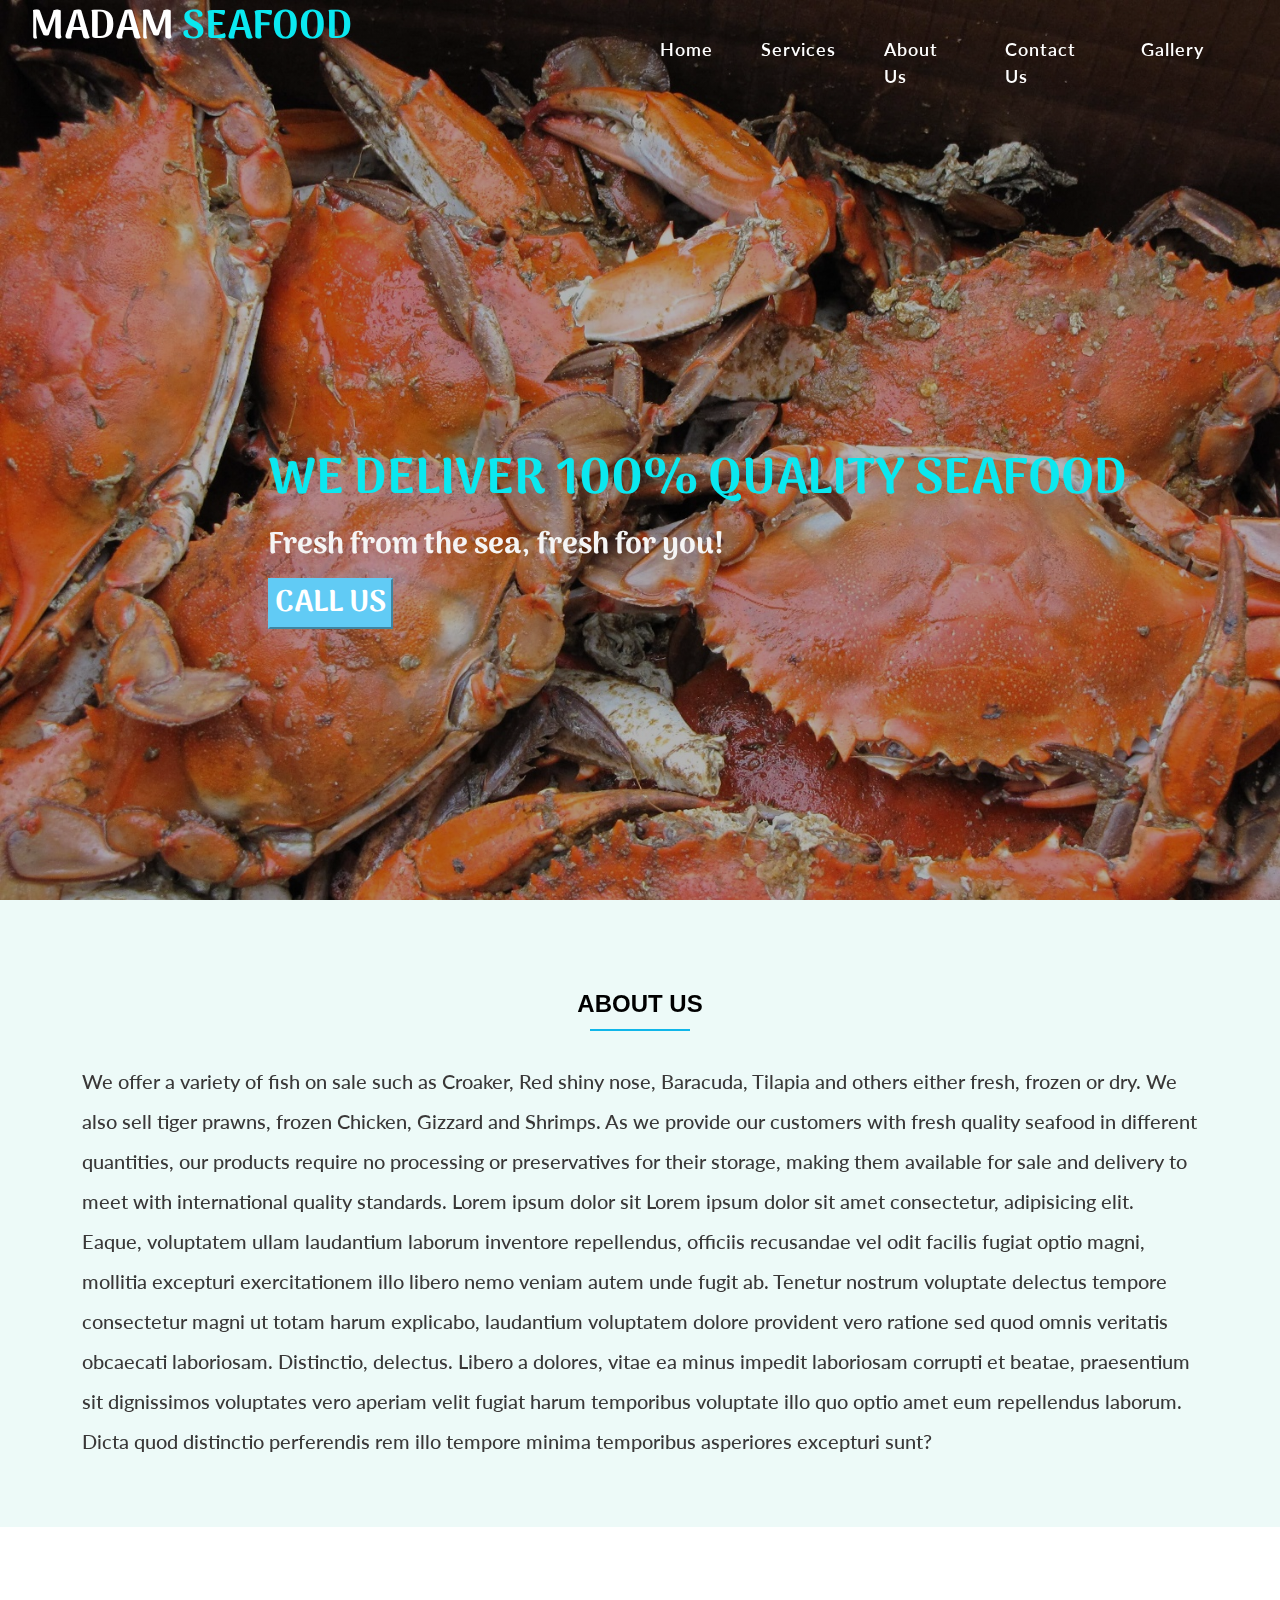
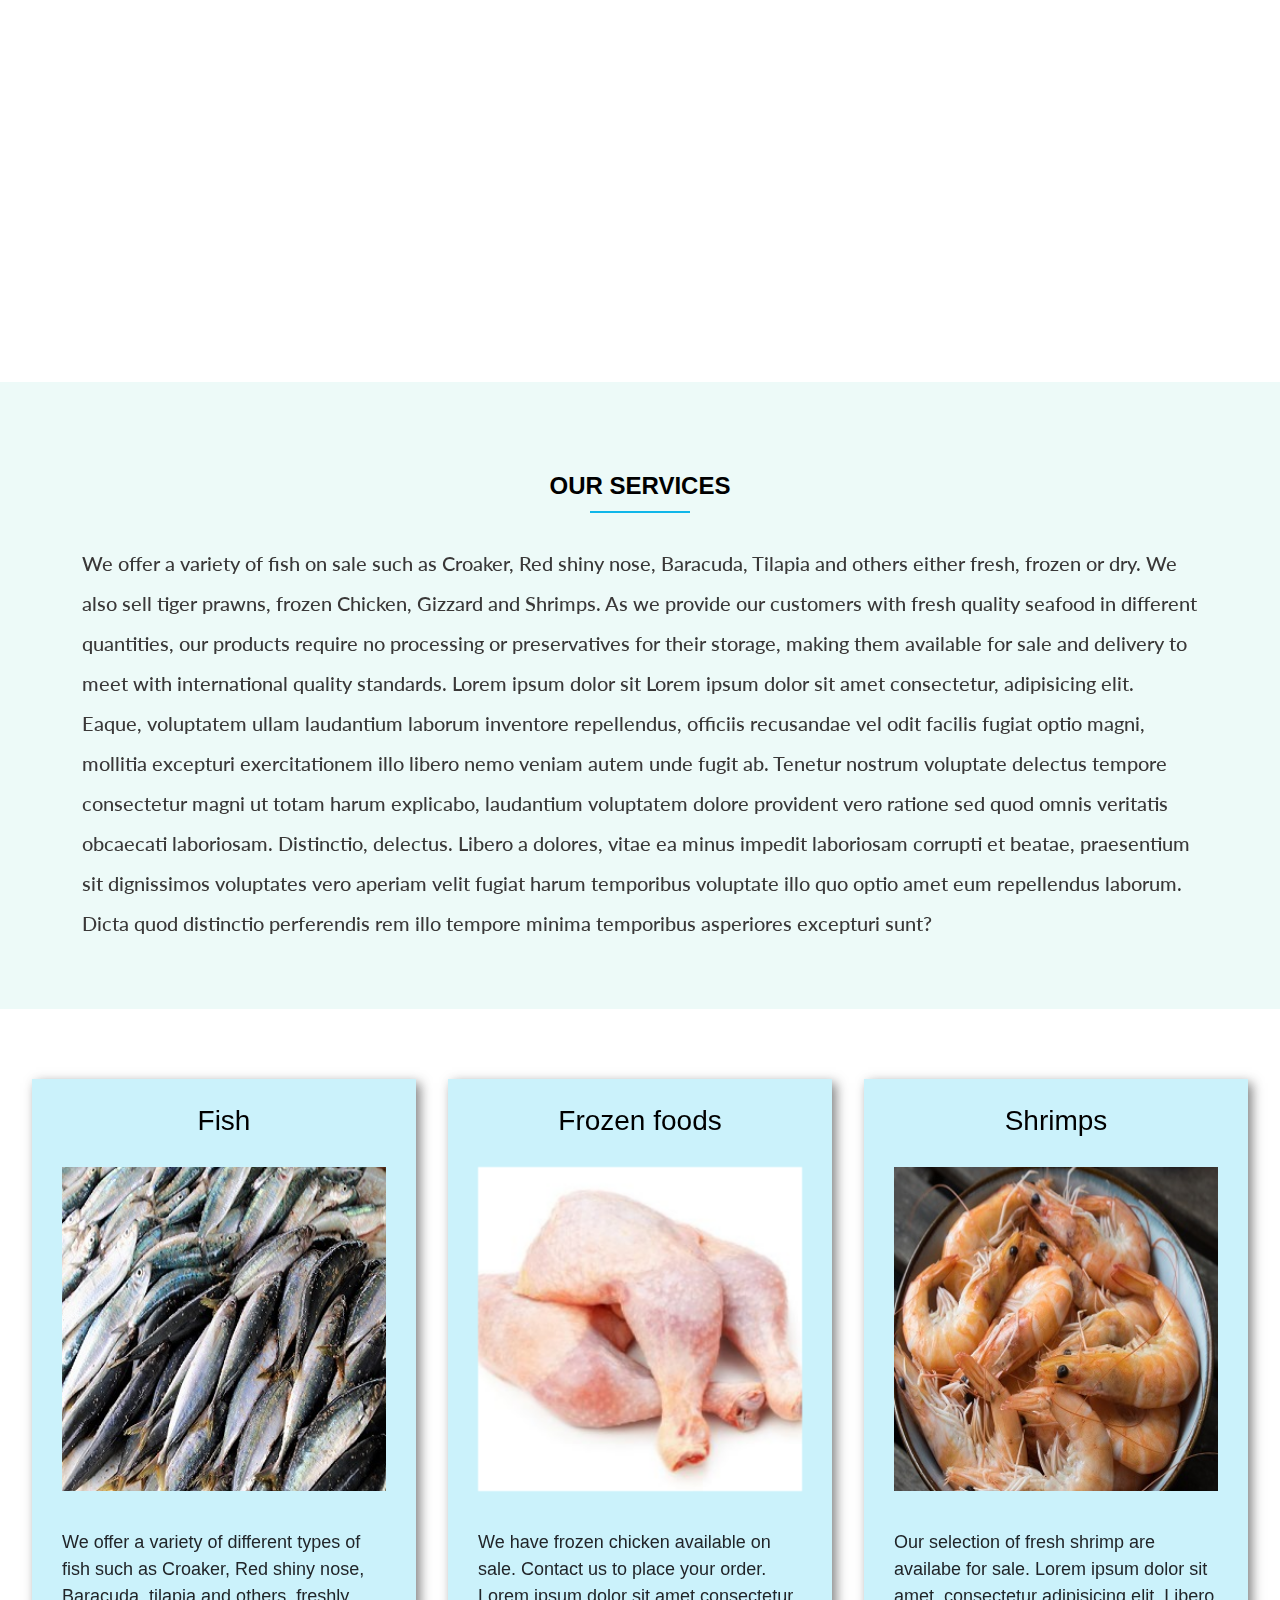
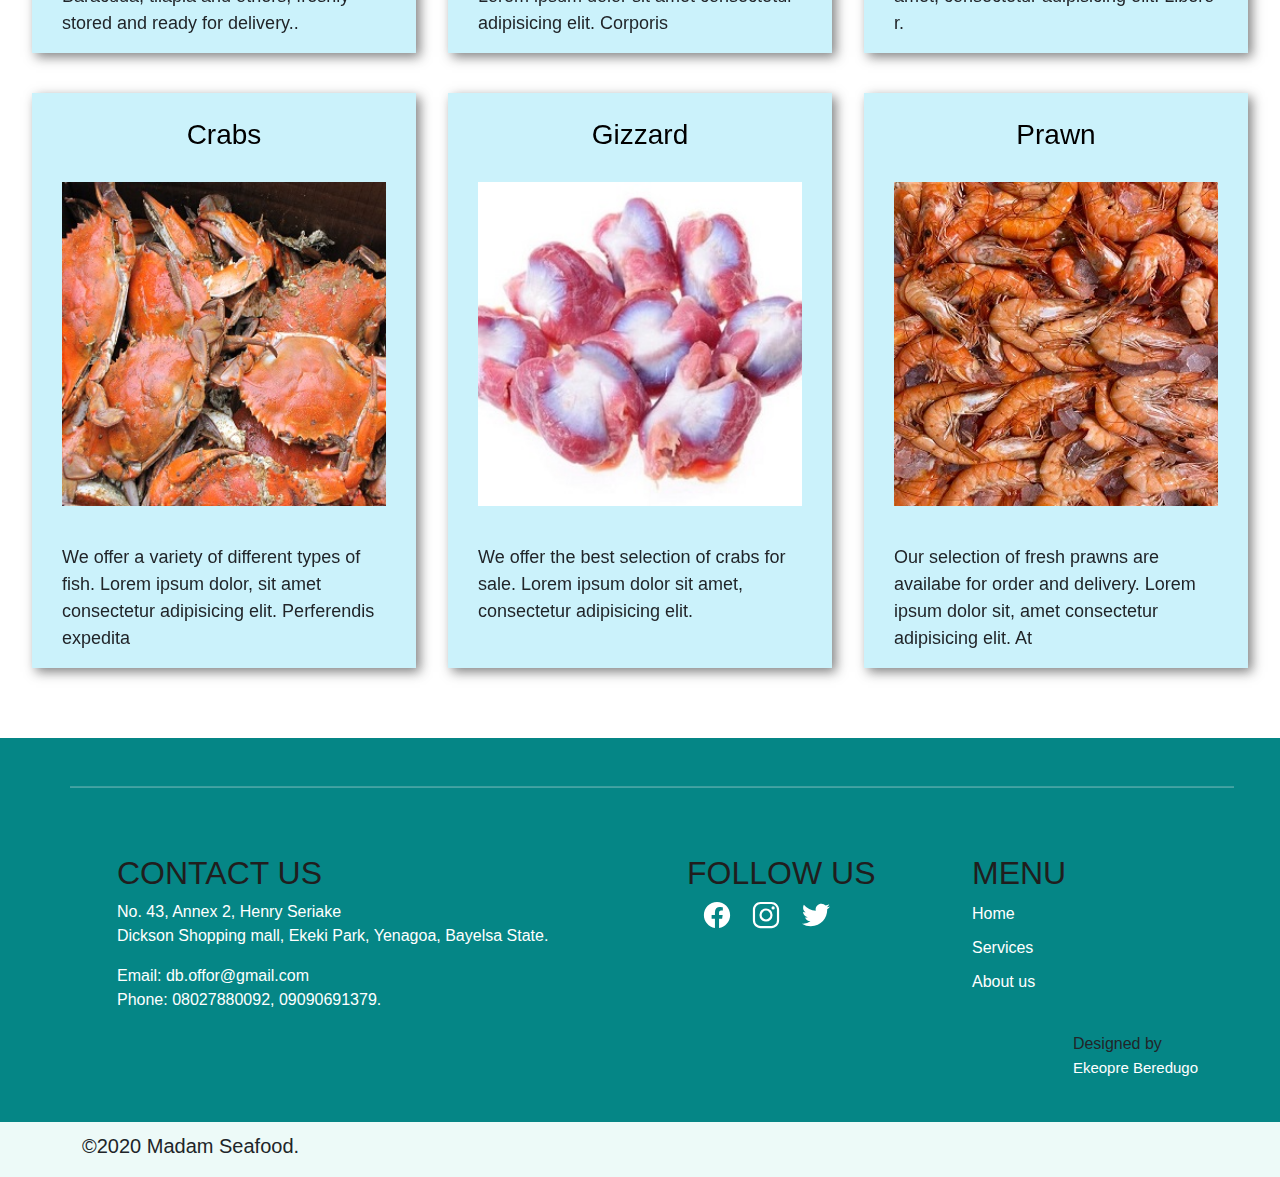
<file: index.html>
<!DOCTYPE html>
<html lang="en">
  <head>
    <meta charset="UTF-8" />
    <meta name="viewport" content="width=device-width, initial-scale=1.0" />
    <title>Madam seafood</title>
    <meta name="description" content="Madam Seafood is a prem">
    
    <link rel="preconnect" href="https://fonts.gstatic.com">
    <link href="https://fonts.googleapis.com/css2?family=Arima+Madurai:wght@500&display=swap" rel="stylesheet">
    <link
    rel="stylesheet"
    href="https://fonts.googleapis.com/css2?family=Lato&family=PT+Serif&family=Red+Rose:wght@700&display=swap"
  />
  <link href="assets/vendor/bootstrap/css/bootstrap.min.css" rel="stylesheet">
  <link href="assets/vendor/icofont/icofont.min.css" rel="stylesheet">
  <link href="assets/vendor/boxicons/css/boxicons.min.css" rel="stylesheet">
  <link href="assets/vendor/animate.css/animate.min.css" rel="stylesheet">
  <link href="assets/vendor/owl.carousel/assets/owl.carousel.min.css" rel="stylesheet">
  <link href="assets/vendor/venobox/venobox.css" rel="stylesheet">
  <link href="assets/vendor/aos/aos.css" rel="stylesheet">

  <link
      rel="stylesheet"
      href="https://stackpath.bootstrapcdn.com/bootstrap/4.5.2/css/bootstrap.min.css"
      integrity="sha384-JcKb8q3iqJ61gNV9KGb8thSsNjpSL0n8PARn9HuZOnIxN0hoP+VmmDGMN5t9UJ0Z"
      crossorigin="anonymous"
    />
    <!-- <link href="https://unpkg.com/tailwindcss@^2/dist/tailwind.min.css" rel="stylesheet"> -->
   
    <!-- <link rel="stylesheet" href="/css/all.min.css" /> -->
    <link rel="stylesheet" href="main.css" />
  </head>
  <body>
    <header>
  
      <div class="main-header">
       
        <div class="main-header_text">
          <h1><a href="index.html"><span>MADAM</span> Seafood</a></h1>
          <!-- <h3>Fresh from the sea, fresh for you.</h3>  -->
        </div>

        
       <!--Navbar-->
       <nav
       class="navbar col-6 navbar-expand-lg navbar-dark bg-transparent"
     >
       <a class="navbar-brand" href="#"></a>
       <button
         class="navbar-toggler"
         type="button"
         data-toggle="collapse"
         data-target="#navbarSupportedContent"
         aria-controls="navbarSupportedContent"
         aria-expanded="false"
         aria-label="Toggle navigation"
       >
         <span class="navbar-toggler-icon"></span>
       </button>

       <div class="collapse navbar-collapse" id="navbarSupportedContent">
         <ul class="navbar-nav">
           <li class="nav-item">
             <a class="nav-link" href="index.html">Home</a>
           </li>
          
           <li class="nav-item">
             <a class="nav-link" href="#services">Services</a>
           </li>
           <li class="nav-item">
             <a class="nav-link" href="about.html">About Us</a>
           </li>
           <li class="nav-item"> 
             <a class="nav-link" href="index.html#contact-us">Contact Us</a>
           </li>
           <li class="nav-item">
             <a class="nav-link" href="index.html#gallery">Gallery</a>
           </li>
          
          
         </ul>
       </div>
     </nav>
  
             <!--End navbar-->

      </div>
    

       <!--Hero text start-->
      <div class="container">
        <div class="row">
          <div class="hero-text">
            <h2 class="hero-text_primary">
              WE DELIVER 100% QUALITY SEAFOOD<br><span class="hero-text_primary_sub">Fresh from the sea, fresh for you!</span></h2>
             
             <a href="#contact-us"> <button class="button-primary">CALL US</button></a>
              
            
          </div>
        </div>
      </div>

    <!--Hero text end-->

    </header>
<!--services section start-->
<section class="about-us-section">
  <div class="container">
    <h2 class="about-header" id="about">About Us</h2>

    <div class="row">
      
      <p class="about-text">
       We offer a variety of fish on sale such as Croaker, Red shiny nose, Baracuda, Tilapia and others either fresh, frozen or dry. We also sell tiger prawns, frozen Chicken, Gizzard and Shrimps. As we provide our customers with fresh quality seafood in different quantities, our products require no processing or preservatives for their storage, making them available for sale and delivery to meet with international quality standards. Lorem ipsum dolor sit  Lorem ipsum dolor sit amet consectetur, adipisicing elit. Eaque, voluptatem ullam laudantium laborum inventore repellendus, officiis recusandae vel odit facilis fugiat optio magni, mollitia excepturi exercitationem illo libero nemo veniam autem unde fugit ab. Tenetur nostrum voluptate delectus tempore consectetur magni ut totam harum explicabo, laudantium voluptatem dolore provident vero ratione sed quod omnis veritatis obcaecati laboriosam. Distinctio, delectus. Libero a dolores, vitae ea minus impedit laboriosam corrupti et beatae, praesentium sit dignissimos voluptates vero aperiam velit fugiat harum temporibus voluptate illo quo optio amet eum repellendus laborum. Dicta quod distinctio perferendis rem illo tempore minima temporibus asperiores excepturi sunt?
      </p>
    </div>
  </div>
</section>
    <!-- ======= Gallery Section ======= -->
    <section id="gallery" class="gallery">
      <div class="container" data-aos="fade-up">

        <div class="section-title">
          <h2>Gallery</h2>
          <p>Magnam dolores commodi suscipit. Necessitatibus eius consequatur ex aliquid fuga eum quidem. Sit sint consectetur velit. Quisquam quos quisquam cupiditate. Et nemo qui impedit suscipit alias ea. Quia fugiat sit in iste officiis commodi quidem hic quas.</p>
        </div>

        <div class="owl-carousel gallery-carousel" data-aos="fade-up" data-aos-delay="100">
          <a href="/images/crab-slide.jpg" class="venobox" data-gall="gallery-carousel"><img src="/images/crab-slide.jpg" alt=""></a>
          <a href="/images/fish-slide.jpg" class="venobox" data-gall="gallery-carousel"><img src="/images/fish-slide.jpg" alt=""></a>
          <a href="/images/shrimp-slide.jpg" class="venobox" data-gall="gallery-carousel"><img src="/images/shrimp-slide.jpg" alt=""></a>
          <a href="/images/red-snapper.jpg" class="venobox" data-gall="gallery-carousel"><img src="/images/red-snapper.jpg" alt=""></a>
          <a href="/images/fish-slide.jpg" class="venobox" data-gall="gallery-carousel"><img src="/images/fish-slide.jpg" alt=""></a>
        
        </div>

      </div>
    </section><!-- End Gallery Section -->


<!--services section start-->
<section class="our-services">
    <div class="container">
      <h2 class="services-header" id="services">Our Services</h2>

      <div class="row">
        
        <p class="services-text">
         We offer a variety of fish on sale such as Croaker, Red shiny nose, Baracuda, Tilapia and others either fresh, frozen or dry. We also sell tiger prawns, frozen Chicken, Gizzard and Shrimps. As we provide our customers with fresh quality seafood in different quantities, our products require no processing or preservatives for their storage, making them available for sale and delivery to meet with international quality standards. Lorem ipsum dolor sit  Lorem ipsum dolor sit amet consectetur, adipisicing elit. Eaque, voluptatem ullam laudantium laborum inventore repellendus, officiis recusandae vel odit facilis fugiat optio magni, mollitia excepturi exercitationem illo libero nemo veniam autem unde fugit ab. Tenetur nostrum voluptate delectus tempore consectetur magni ut totam harum explicabo, laudantium voluptatem dolore provident vero ratione sed quod omnis veritatis obcaecati laboriosam. Distinctio, delectus. Libero a dolores, vitae ea minus impedit laboriosam corrupti et beatae, praesentium sit dignissimos voluptates vero aperiam velit fugiat harum temporibus voluptate illo quo optio amet eum repellendus laborum. Dicta quod distinctio perferendis rem illo tempore minima temporibus asperiores excepturi sunt?
        </p>
      </div>
    </div>
  </section>


  
    <section class="services-section">
    
      
          <div class="fish-section">
            <h3>Fish</h3>

            <div class="seafood-photo">
              <img src="images/fishes.jpg" alt="fishes" />
            </div>

            <p class="paragraph mt-2">
              We offer a variety of different types of fish such as Croaker, Red shiny nose, Baracuda, tilapia and others, freshly stored and ready for delivery..
             
            </p>
          </div>

          <div class="chicken-section">
            <h3>Frozen foods</h3>
            <div class="seafood-photo">
              <img src="images/Chicken-laps.jpg" alt="chicken laps" />
            </div>

            <p class="paragraph mt-2">
              We have frozen chicken available on sale. Contact us to place your order.
              Lorem ipsum dolor sit amet consectetur adipisicing elit. Corporis 
          </div>
          <div class=" shrimp-section">
            <h3>Shrimps</h3>
            <div class="seafood-photo">
              <img src="images/shrimp.jpg" alt="shrimp" />
          </div>
            
    
            <p class="paragraph mt-2">
              Our selection of fresh shrimp are availabe for sale.
              Lorem ipsum dolor sit amet, consectetur adipisicing elit. Libero
              r.
            </p>
          </div>
  

        

            <div class="crab-section">
              <h3>Crabs</h3>
  
              <div class="seafood-photo">
                <img src="images/crabz.jpg" alt="crabs" />
              </div>
  
              <p class="paragraph mt-2">
                We offer a variety of different types of fish. Lorem ipsum dolor,
                sit amet consectetur adipisicing elit. Perferendis expedita
              </p>
            </div>
  
            <div class="gizzard-section">
              <h3>Gizzard</h3>
              <div class="seafood-photo">
                <img src="images/gizzard.jpg" alt="gizzard" />
              </div>
              <p class="paragraph mt-2">
                We offer the best selection of crabs for sale. Lorem ipsum dolor sit amet, consectetur adipisicing elit.
              
              </p>
            </div>
  
            <div class=" prawn-section">
              <h3>Prawn</h3>
              <div class="seafood-photo">
                <img src="images/prawn.jpg" alt="prawn" />
              </div>
  
              <p class="paragraph mt-2">
                Our selection of fresh prawns are availabe for order and delivery.
                Lorem ipsum dolor sit, amet consectetur adipisicing elit. At
              
              </p>
            </div>
          
      
         
      
    </section>


    <!-- Services section End -->



    
<!--footer section start-->

    <footer class="main-footer">
      <div class="container">
        <div class="row">
          <hr width="1200" class="mt-5" color="ivory"/>
          <div class="col-lg-6 col-md-12 .col-sm-12 col-xs-12 social-links">
            <ul class="footer-links" id="contact-us">
              <li><h2>CONTACT US</h2></li>
              <li><Address>No. 43, Annex 2, Henry Seriake <br> Dickson Shopping mall, Ekeki Park, Yenagoa, Bayelsa State.</Address></li>
              <li>Email: db.offor@gmail.com</li>
              <li>Phone: 08027880092, 09090691379.</li>
              <li></li>
            </ul>
          </div>
          <div class="col-lg-3 col-md-12 .col-sm-12 col-xs-12 social-links">
            <ul class="social">
              <li><h2 class="follow">FOLLOW US</h2></li>
              <li><a href=""><svg xmlns='http://www.w3.org/2000/svg' class='ionicon' viewBox='0 0 512 512'><title>Facebook</title><path d='M480 257.35c0-123.7-100.3-224-224-224s-224 100.3-224 224c0 111.8 81.9 204.47 189 221.29V322.12h-56.89v-64.77H221V208c0-56.13 33.45-87.16 84.61-87.16 24.51 0 50.15 4.38 50.15 4.38v55.13H327.5c-27.81 0-36.51 17.26-36.51 35v42h62.12l-9.92 64.77H291v156.54c107.1-16.81 189-109.48 189-221.31z' fill-rule='evenodd'/></svg></a></li>
              <li><a href=""><svg xmlns='http://www.w3.org/2000/svg' class='ionicon' viewBox='0 0 512 512'><title>Instagram</title><path d='M349.33 69.33a93.62 93.62 0 0193.34 93.34v186.66a93.62 93.62 0 01-93.34 93.34H162.67a93.62 93.62 0 01-93.34-93.34V162.67a93.62 93.62 0 0193.34-93.34h186.66m0-37.33H162.67C90.8 32 32 90.8 32 162.67v186.66C32 421.2 90.8 480 162.67 480h186.66C421.2 480 480 421.2 480 349.33V162.67C480 90.8 421.2 32 349.33 32z'/><path d='M377.33 162.67a28 28 0 1128-28 27.94 27.94 0 01-28 28zM256 181.33A74.67 74.67 0 11181.33 256 74.75 74.75 0 01256 181.33m0-37.33a112 112 0 10112 112 112 112 0 00-112-112z'/></svg></a></li>
              <li><a href=""><svg xmlns='http://www.w3.org/2000/svg' class='ionicon' viewBox='0 0 512 512'><title>Twitter</title><path d='M496 109.5a201.8 201.8 0 01-56.55 15.3 97.51 97.51 0 0043.33-53.6 197.74 197.74 0 01-62.56 23.5A99.14 99.14 0 00348.31 64c-54.42 0-98.46 43.4-98.46 96.9a93.21 93.21 0 002.54 22.1 280.7 280.7 0 01-203-101.3A95.69 95.69 0 0036 130.4c0 33.6 17.53 63.3 44 80.7A97.5 97.5 0 0135.22 199v1.2c0 47 34 86.1 79 95a100.76 100.76 0 01-25.94 3.4 94.38 94.38 0 01-18.51-1.8c12.51 38.5 48.92 66.5 92.05 67.3A199.59 199.59 0 0139.5 405.6a203 203 0 01-23.5-1.4A278.68 278.68 0 00166.74 448c181.36 0 280.44-147.7 280.44-275.8 0-4.2-.11-8.4-.31-12.5A198.48 198.48 0 00496 109.5z'/></svg></a></li>
              <li></li>
            </ul>
          </div>
          <div class="col-lg-3 col-md-12 .col-sm-12 col-xs-12 social-links">
            <ul class="menu-links">
              <li><h2>MENU</h2></li>
              <li><a href="index.html">Home</a></li>
              <li><a href="#services">Services</a></li>
              <li><a href="about.html">About us</a></li>
              <li></li>
            </ul>
          </div>
        </div>
      </div>

      <div class="container">
        <div class="row">
          <ul class="design"><li>Designed by <br> <a href="https://web.facebook.com/ekesbere">Ekeopre Beredugo</a></li></ul>
           <div class="container">
             <div class="row">
             <ul class="copy">
               <li>&copy;2020 Madam Seafood.</li>
              </ul>
          </div>
        </div>
          
        </div>
      </div>
    </footer>

    <!--footer section ends-->


    <!-- Vendor JS Files -->
  <script src="assets/vendor/jquery/jquery.min.js"></script>
  <script src="assets/vendor/bootstrap/js/bootstrap.bundle.min.js"></script>
  <script src="assets/vendor/jquery.easing/jquery.easing.min.js"></script>
  <script src="assets/vendor/php-email-form/validate.js"></script>
  <script src="assets/vendor/waypoints/jquery.waypoints.min.js"></script>
  <script src="assets/vendor/counterup/counterup.min.js"></script>
  <script src="assets/vendor/owl.carousel/owl.carousel.min.js"></script>
  <script src="assets/vendor/venobox/venobox.min.js"></script>
  <script src="assets/vendor/aos/aos.js"></script>

  <!-- Template Main JS File -->
  <script src="assets/js/main.js"></script>

    <script
      src="https://code.jquery.com/jquery-3.5.1.slim.min.js"
      integrity="sha384-DfXdz2htPH0lsSSs5nCTpuj/zy4C+OGpamoFVy38MVBnE+IbbVYUew+OrCXaRkfj"
      crossorigin="anonymous"
    ></script>
    <script
      src="https://cdn.jsdelivr.net/npm/popper.js@1.16.1/dist/umd/popper.min.js"
      integrity="sha384-9/reFTGAW83EW2RDu2S0VKaIzap3H66lZH81PoYlFhbGU+6BZp6G7niu735Sk7lN"
      crossorigin="anonymous"
    ></script>
    <script
      src="https://stackpath.bootstrapcdn.com/bootstrap/4.5.2/js/bootstrap.min.js"
      integrity="sha384-B4gt1jrGC7Jh4AgTPSdUtOBvfO8shuf57BaghqFfPlYxofvL8/KUEfYiJOMMV+rV"
      crossorigin="anonymous"
    ></script>
  </body>
</html>
</file>
<file: assets/vendor/venobox/venobox.css>
/* ------ venobox.css --------*/
.vbox-overlay *, .vbox-overlay *:before, .vbox-overlay *:after{
    -webkit-backface-visibility: hidden;
    -webkit-box-sizing:border-box;
    -moz-box-sizing:border-box;
    box-sizing:border-box;
}
.vbox-overlay * { 
    -webkit-backface-visibility: visible;
    backface-visibility: visible;
}
.vbox-overlay{
    display: -webkit-flex;
    display: flex;
    -webkit-flex-direction: column;
    flex-direction: column;
    -webkit-justify-content: center;
    justify-content: center;
    -webkit-align-items: center;
    align-items: center;
    position: fixed;
    left: 0;
    top: 0;
    bottom: 0;
    right: 0;
    z-index: 999999;
}

/* ----- navigation ----- */
.vbox-title{
    width: 100%;
    height: 40px;
    float: left;
    text-align: center;
    line-height: 28px;
    font-size: 12px;
    padding: 6px 50px;
    overflow: hidden;
    position: fixed;
    display: none;
    left: 0;
    z-index: 89;
}
.vbox-close{
    cursor: pointer;
    position: fixed;
    top: -1px;
    right: 0;
    width: 50px;
    height: 40px;
    padding: 6px;
    display: block;
    background-position:10px center;
    overflow: hidden;
    font-size: 24px;
    line-height: 1;
    text-align: center;
    z-index: 99;
}
.vbox-left{
    cursor: pointer;
    position: fixed;
    left: 0;
    height: 40px;
    overflow: hidden;
    line-height: 28px;
    font-size: 12px;
    z-index: 99;
    display: flex;
    align-items:center;
}
.vbox-num{
    display: inline-block;
    margin: 6px 0 6px 15px;
}
/* ----- Social share ----- */
.vbox-share{
    line-height: 28px;
    font-size: 12px;
    overflow: hidden;
    position: fixed;
    left: 0;
    z-index: 98;
    display: flex;
    align-items:center;
    justify-content: center;
    width: 100%;
    text-align: center;
}
.vbox-share svg{
    max-height: 28px;
    width: 28px;
    z-index: 10;
    margin-left: 12px;
    margin-top: 6px;
    margin-bottom: 6px;
    vertical-align: middle;
}


/* ----- navigation ARROWS ----- */
.vbox-next, .vbox-prev{
    position: fixed;
    top: 50%;
    margin-top: -15px;
    overflow: hidden;
    cursor: pointer;
    display: block;
    width: 45px;
    height: 45px;
    z-index: 99;
}
.vbox-next span, .vbox-prev span{
    position: relative;
    width: 20px;
    height: 20px;
    border: 2px solid transparent;
    border-top-color: #B6B6B6;
    border-right-color: #B6B6B6;
    text-indent: -100px;
    position: absolute;
    top: 8px;
    display: block;
}
.vbox-prev{
    left: 15px;
}
.vbox-next{
    right: 15px;
}
.vbox-prev span{
    left: 10px;
    -ms-transform: rotate(-135deg);
    -webkit-transform: rotate(-135deg);
    transform: rotate(-135deg);
}
.vbox-next span{
    -ms-transform: rotate(45deg);
    -webkit-transform: rotate(45deg);
    transform: rotate(45deg);
    right: 10px;
}
/* ------- inline window ------ */
.vbox-inline{
    width: 420px;
    height: 315px;
    height: 70vh;
    padding: 10px;
    background: #fff;
    margin: 0 auto;
    overflow: auto;
    text-align: left;
}
/* ------- Video & iFrames window ------ */
.venoframe{
    max-width: 100%;
    width: 100%;
    border: none;
    width: 100%;
    height: 260px;
    height: 70vh;
}
.venoframe.vbvid{
    height: 260px;
}
@media (min-width: 768px) {
    .venoframe, .vbox-inline{
        width: 90%;
        height: 360px;
        height: 70vh;
    }
    .venoframe.vbvid{
        width: 640px;
        height: 360px;
    }
}
@media (min-width: 992px) {
    .venoframe, .vbox-inline{
        max-width: 1200px;
        width: 80%;
        height: 540px;
        height: 70vh;
    }
    .venoframe.vbvid{
        width: 960px;
        height: 540px;
    }
}
/* 
Please do NOT edit this part! 
or at least read this note: http://i.imgur.com/7C0ws9e.gif
*/
.vbox-open{
    overflow: hidden;
}
.vbox-container{
    position: absolute;
    left: 0;
    right: 0;
    top: 0;
    bottom: 0;
    overflow-x: hidden;
    overflow-y: scroll;
    overflow-scrolling: touch;
    -webkit-overflow-scrolling: touch;
    z-index: 20;
    max-height: 100%;

}

.vbox-content{
    text-align: center;
    float: left;
    width: 100%;
    position: relative;
    overflow: hidden;
    padding: 20px 4%;
}
.vbox-container img{
    max-width: 100%;
    height: auto;
}
.vbox-figlio{
    box-shadow: 0 0 12px rgba(0,0,0,0.19), 0 6px 6px rgba(0,0,0,0.23);
    max-width: 100%;
    text-align: initial;
}
img.vbox-figlio{
    -webkit-user-select: none;
-khtml-user-select: none;
-moz-user-select: none;
-o-user-select: none;
user-select: none;
}
.vbox-content.swipe-left{
    margin-left: -200px !important;
}
.vbox-content.swipe-right{
    margin-left: 200px !important;
}
.vbox-animated{
    webkit-transition: margin 300ms ease-out;
    transition: margin 300ms ease-out;
}

/* ---------- preloader ----------
 * SPINKIT 
 * http://tobiasahlin.com/spinkit/
-------------------------------- */
.sk-double-bounce,.sk-rotating-plane{width:40px;height:40px;margin:40px auto}.sk-rotating-plane{background-color:#333;-webkit-animation:sk-rotatePlane 1.2s infinite ease-in-out;animation:sk-rotatePlane 1.2s infinite ease-in-out}@-webkit-keyframes sk-rotatePlane{0%{-webkit-transform:perspective(120px) rotateX(0) rotateY(0);transform:perspective(120px) rotateX(0) rotateY(0)}50%{-webkit-transform:perspective(120px) rotateX(-180.1deg) rotateY(0);transform:perspective(120px) rotateX(-180.1deg) rotateY(0)}100%{-webkit-transform:perspective(120px) rotateX(-180deg) rotateY(-179.9deg);transform:perspective(120px) rotateX(-180deg) rotateY(-179.9deg)}}@keyframes sk-rotatePlane{0%{-webkit-transform:perspective(120px) rotateX(0) rotateY(0);transform:perspective(120px) rotateX(0) rotateY(0)}50%{-webkit-transform:perspective(120px) rotateX(-180.1deg) rotateY(0);transform:perspective(120px) rotateX(-180.1deg) rotateY(0)}100%{-webkit-transform:perspective(120px) rotateX(-180deg) rotateY(-179.9deg);transform:perspective(120px) rotateX(-180deg) rotateY(-179.9deg)}}.sk-double-bounce{position:relative}.sk-double-bounce .sk-child{width:100%;height:100%;border-radius:50%;background-color:#333;opacity:.6;position:absolute;top:0;left:0;-webkit-animation:sk-doubleBounce 2s infinite ease-in-out;animation:sk-doubleBounce 2s infinite ease-in-out}.sk-chasing-dots .sk-child,.sk-spinner-pulse,.sk-three-bounce .sk-child{background-color:#333;border-radius:100%}.sk-double-bounce .sk-double-bounce2{-webkit-animation-delay:-1s;animation-delay:-1s}@-webkit-keyframes sk-doubleBounce{0%,100%{-webkit-transform:scale(0);transform:scale(0)}50%{-webkit-transform:scale(1);transform:scale(1)}}@keyframes sk-doubleBounce{0%,100%{-webkit-transform:scale(0);transform:scale(0)}50%{-webkit-transform:scale(1);transform:scale(1)}}.sk-wave{margin:40px auto;width:50px;height:40px;text-align:center;font-size:10px}.sk-wave .sk-rect{background-color:#333;height:100%;width:6px;display:inline-block;-webkit-animation:sk-waveStretchDelay 1.2s infinite ease-in-out;animation:sk-waveStretchDelay 1.2s infinite ease-in-out}.sk-wave .sk-rect1{-webkit-animation-delay:-1.2s;animation-delay:-1.2s}.sk-wave .sk-rect2{-webkit-animation-delay:-1.1s;animation-delay:-1.1s}.sk-wave .sk-rect3{-webkit-animation-delay:-1s;animation-delay:-1s}.sk-wave .sk-rect4{-webkit-animation-delay:-.9s;animation-delay:-.9s}.sk-wave .sk-rect5{-webkit-animation-delay:-.8s;animation-delay:-.8s}@-webkit-keyframes sk-waveStretchDelay{0%,100%,40%{-webkit-transform:scaleY(.4);transform:scaleY(.4)}20%{-webkit-transform:scaleY(1);transform:scaleY(1)}}@keyframes sk-waveStretchDelay{0%,100%,40%{-webkit-transform:scaleY(.4);transform:scaleY(.4)}20%{-webkit-transform:scaleY(1);transform:scaleY(1)}}.sk-wandering-cubes{margin:40px auto;width:40px;height:40px;position:relative}.sk-wandering-cubes .sk-cube{background-color:#333;width:10px;height:10px;position:absolute;top:0;left:0;-webkit-animation:sk-wanderingCube 1.8s ease-in-out -1.8s infinite both;animation:sk-wanderingCube 1.8s ease-in-out -1.8s infinite both}.sk-chasing-dots,.sk-spinner-pulse{width:40px;height:40px;margin:40px auto}.sk-wandering-cubes .sk-cube2{-webkit-animation-delay:-.9s;animation-delay:-.9s}@-webkit-keyframes sk-wanderingCube{0%{-webkit-transform:rotate(0);transform:rotate(0)}25%{-webkit-transform:translateX(30px) rotate(-90deg) scale(.5);transform:translateX(30px) rotate(-90deg) scale(.5)}50%{-webkit-transform:translateX(30px) translateY(30px) rotate(-179deg);transform:translateX(30px) translateY(30px) rotate(-179deg)}50.1%{-webkit-transform:translateX(30px) translateY(30px) rotate(-180deg);transform:translateX(30px) translateY(30px) rotate(-180deg)}75%{-webkit-transform:translateX(0) translateY(30px) rotate(-270deg) scale(.5);transform:translateX(0) translateY(30px) rotate(-270deg) scale(.5)}100%{-webkit-transform:rotate(-360deg);transform:rotate(-360deg)}}@keyframes sk-wanderingCube{0%{-webkit-transform:rotate(0);transform:rotate(0)}25%{-webkit-transform:translateX(30px) rotate(-90deg) scale(.5);transform:translateX(30px) rotate(-90deg) scale(.5)}50%{-webkit-transform:translateX(30px) translateY(30px) rotate(-179deg);transform:translateX(30px) translateY(30px) rotate(-179deg)}50.1%{-webkit-transform:translateX(30px) translateY(30px) rotate(-180deg);transform:translateX(30px) translateY(30px) rotate(-180deg)}75%{-webkit-transform:translateX(0) translateY(30px) rotate(-270deg) scale(.5);transform:translateX(0) translateY(30px) rotate(-270deg) scale(.5)}100%{-webkit-transform:rotate(-360deg);transform:rotate(-360deg)}}.sk-spinner-pulse{-webkit-animation:sk-pulseScaleOut 1s infinite ease-in-out;animation:sk-pulseScaleOut 1s infinite ease-in-out}@-webkit-keyframes sk-pulseScaleOut{0%{-webkit-transform:scale(0);transform:scale(0)}100%{-webkit-transform:scale(1);transform:scale(1);opacity:0}}@keyframes sk-pulseScaleOut{0%{-webkit-transform:scale(0);transform:scale(0)}100%{-webkit-transform:scale(1);transform:scale(1);opacity:0}}.sk-chasing-dots{position:relative;text-align:center;-webkit-animation:sk-chasingDotsRotate 2s infinite linear;animation:sk-chasingDotsRotate 2s infinite linear}.sk-chasing-dots .sk-child{width:60%;height:60%;display:inline-block;position:absolute;top:0;-webkit-animation:sk-chasingDotsBounce 2s infinite ease-in-out;animation:sk-chasingDotsBounce 2s infinite ease-in-out}.sk-chasing-dots .sk-dot2{top:auto;bottom:0;-webkit-animation-delay:-1s;animation-delay:-1s}@-webkit-keyframes sk-chasingDotsRotate{100%{-webkit-transform:rotate(360deg);transform:rotate(360deg)}}@keyframes sk-chasingDotsRotate{100%{-webkit-transform:rotate(360deg);transform:rotate(360deg)}}@-webkit-keyframes sk-chasingDotsBounce{0%,100%{-webkit-transform:scale(0);transform:scale(0)}50%{-webkit-transform:scale(1);transform:scale(1)}}@keyframes sk-chasingDotsBounce{0%,100%{-webkit-transform:scale(0);transform:scale(0)}50%{-webkit-transform:scale(1);transform:scale(1)}}.sk-three-bounce{margin:40px auto;width:80px;text-align:center}.sk-three-bounce .sk-child{width:20px;height:20px;display:inline-block;-webkit-animation:sk-three-bounce 1.4s ease-in-out 0s infinite both;animation:sk-three-bounce 1.4s ease-in-out 0s infinite both}.sk-circle .sk-child:before,.sk-fading-circle .sk-circle:before{display:block;border-radius:100%;content:'';background-color:#333}.sk-three-bounce .sk-bounce1{-webkit-animation-delay:-.32s;animation-delay:-.32s}.sk-three-bounce .sk-bounce2{-webkit-animation-delay:-.16s;animation-delay:-.16s}@-webkit-keyframes sk-three-bounce{0%,100%,80%{-webkit-transform:scale(0);transform:scale(0)}40%{-webkit-transform:scale(1);transform:scale(1)}}@keyframes sk-three-bounce{0%,100%,80%{-webkit-transform:scale(0);transform:scale(0)}40%{-webkit-transform:scale(1);transform:scale(1)}}.sk-circle{margin:40px auto;width:40px;height:40px;position:relative}.sk-circle .sk-child{width:100%;height:100%;position:absolute;left:0;top:0}.sk-circle .sk-child:before{margin:0 auto;width:15%;height:15%;-webkit-animation:sk-circleBounceDelay 1.2s infinite ease-in-out both;animation:sk-circleBounceDelay 1.2s infinite ease-in-out both}.sk-circle .sk-circle2{-webkit-transform:rotate(30deg);-ms-transform:rotate(30deg);transform:rotate(30deg)}.sk-circle .sk-circle3{-webkit-transform:rotate(60deg);-ms-transform:rotate(60deg);transform:rotate(60deg)}.sk-circle .sk-circle4{-webkit-transform:rotate(90deg);-ms-transform:rotate(90deg);transform:rotate(90deg)}.sk-circle .sk-circle5{-webkit-transform:rotate(120deg);-ms-transform:rotate(120deg);transform:rotate(120deg)}.sk-circle .sk-circle6{-webkit-transform:rotate(150deg);-ms-transform:rotate(150deg);transform:rotate(150deg)}.sk-circle .sk-circle7{-webkit-transform:rotate(180deg);-ms-transform:rotate(180deg);transform:rotate(180deg)}.sk-circle .sk-circle8{-webkit-transform:rotate(210deg);-ms-transform:rotate(210deg);transform:rotate(210deg)}.sk-circle .sk-circle9{-webkit-transform:rotate(240deg);-ms-transform:rotate(240deg);transform:rotate(240deg)}.sk-circle .sk-circle10{-webkit-transform:rotate(270deg);-ms-transform:rotate(270deg);transform:rotate(270deg)}.sk-circle .sk-circle11{-webkit-transform:rotate(300deg);-ms-transform:rotate(300deg);transform:rotate(300deg)}.sk-circle .sk-circle12{-webkit-transform:rotate(330deg);-ms-transform:rotate(330deg);transform:rotate(330deg)}.sk-circle .sk-circle2:before{-webkit-animation-delay:-1.1s;animation-delay:-1.1s}.sk-circle .sk-circle3:before{-webkit-animation-delay:-1s;animation-delay:-1s}.sk-circle .sk-circle4:before{-webkit-animation-delay:-.9s;animation-delay:-.9s}.sk-circle .sk-circle5:before{-webkit-animation-delay:-.8s;animation-delay:-.8s}.sk-circle .sk-circle6:before{-webkit-animation-delay:-.7s;animation-delay:-.7s}.sk-circle .sk-circle7:before{-webkit-animation-delay:-.6s;animation-delay:-.6s}.sk-circle .sk-circle8:before{-webkit-animation-delay:-.5s;animation-delay:-.5s}.sk-circle .sk-circle9:before{-webkit-animation-delay:-.4s;animation-delay:-.4s}.sk-circle .sk-circle10:before{-webkit-animation-delay:-.3s;animation-delay:-.3s}.sk-circle .sk-circle11:before{-webkit-animation-delay:-.2s;animation-delay:-.2s}.sk-circle .sk-circle12:before{-webkit-animation-delay:-.1s;animation-delay:-.1s}@-webkit-keyframes sk-circleBounceDelay{0%,100%,80%{-webkit-transform:scale(0);transform:scale(0)}40%{-webkit-transform:scale(1);transform:scale(1)}}@keyframes sk-circleBounceDelay{0%,100%,80%{-webkit-transform:scale(0);transform:scale(0)}40%{-webkit-transform:scale(1);transform:scale(1)}}.sk-cube-grid{width:40px;height:40px;margin:40px auto}.sk-cube-grid .sk-cube{width:33.33%;height:33.33%;background-color:#333;float:left;-webkit-animation:sk-cubeGridScaleDelay 1.3s infinite ease-in-out;animation:sk-cubeGridScaleDelay 1.3s infinite ease-in-out}.sk-cube-grid .sk-cube1{-webkit-animation-delay:.2s;animation-delay:.2s}.sk-cube-grid .sk-cube2{-webkit-animation-delay:.3s;animation-delay:.3s}.sk-cube-grid .sk-cube3{-webkit-animation-delay:.4s;animation-delay:.4s}.sk-cube-grid .sk-cube4{-webkit-animation-delay:.1s;animation-delay:.1s}.sk-cube-grid .sk-cube5{-webkit-animation-delay:.2s;animation-delay:.2s}.sk-cube-grid .sk-cube6{-webkit-animation-delay:.3s;animation-delay:.3s}.sk-cube-grid .sk-cube7{-webkit-animation-delay:0ms;animation-delay:0ms}.sk-cube-grid .sk-cube8{-webkit-animation-delay:.1s;animation-delay:.1s}.sk-cube-grid .sk-cube9{-webkit-animation-delay:.2s;animation-delay:.2s}@-webkit-keyframes sk-cubeGridScaleDelay{0%,100%,70%{-webkit-transform:scale3D(1,1,1);transform:scale3D(1,1,1)}35%{-webkit-transform:scale3D(0,0,1);transform:scale3D(0,0,1)}}@keyframes sk-cubeGridScaleDelay{0%,100%,70%{-webkit-transform:scale3D(1,1,1);transform:scale3D(1,1,1)}35%{-webkit-transform:scale3D(0,0,1);transform:scale3D(0,0,1)}}.sk-fading-circle{margin:40px auto;width:40px;height:40px;position:relative}.sk-fading-circle .sk-circle{width:100%;height:100%;position:absolute;left:0;top:0}.sk-fading-circle .sk-circle:before{margin:0 auto;width:15%;height:15%;-webkit-animation:sk-circleFadeDelay 1.2s infinite ease-in-out both;animation:sk-circleFadeDelay 1.2s infinite ease-in-out both}.sk-fading-circle .sk-circle2{-webkit-transform:rotate(30deg);-ms-transform:rotate(30deg);transform:rotate(30deg)}.sk-fading-circle .sk-circle3{-webkit-transform:rotate(60deg);-ms-transform:rotate(60deg);transform:rotate(60deg)}.sk-fading-circle .sk-circle4{-webkit-transform:rotate(90deg);-ms-transform:rotate(90deg);transform:rotate(90deg)}.sk-fading-circle .sk-circle5{-webkit-transform:rotate(120deg);-ms-transform:rotate(120deg);transform:rotate(120deg)}.sk-fading-circle .sk-circle6{-webkit-transform:rotate(150deg);-ms-transform:rotate(150deg);transform:rotate(150deg)}.sk-fading-circle .sk-circle7{-webkit-transform:rotate(180deg);-ms-transform:rotate(180deg);transform:rotate(180deg)}.sk-fading-circle .sk-circle8{-webkit-transform:rotate(210deg);-ms-transform:rotate(210deg);transform:rotate(210deg)}.sk-fading-circle .sk-circle9{-webkit-transform:rotate(240deg);-ms-transform:rotate(240deg);transform:rotate(240deg)}.sk-fading-circle .sk-circle10{-webkit-transform:rotate(270deg);-ms-transform:rotate(270deg);transform:rotate(270deg)}.sk-fading-circle .sk-circle11{-webkit-transform:rotate(300deg);-ms-transform:rotate(300deg);transform:rotate(300deg)}.sk-fading-circle .sk-circle12{-webkit-transform:rotate(330deg);-ms-transform:rotate(330deg);transform:rotate(330deg)}.sk-fading-circle .sk-circle2:before{-webkit-animation-delay:-1.1s;animation-delay:-1.1s}.sk-fading-circle .sk-circle3:before{-webkit-animation-delay:-1s;animation-delay:-1s}.sk-fading-circle .sk-circle4:before{-webkit-animation-delay:-.9s;animation-delay:-.9s}.sk-fading-circle .sk-circle5:before{-webkit-animation-delay:-.8s;animation-delay:-.8s}.sk-fading-circle .sk-circle6:before{-webkit-animation-delay:-.7s;animation-delay:-.7s}.sk-fading-circle .sk-circle7:before{-webkit-animation-delay:-.6s;animation-delay:-.6s}.sk-fading-circle .sk-circle8:before{-webkit-animation-delay:-.5s;animation-delay:-.5s}.sk-fading-circle .sk-circle9:before{-webkit-animation-delay:-.4s;animation-delay:-.4s}.sk-fading-circle .sk-circle10:before{-webkit-animation-delay:-.3s;animation-delay:-.3s}.sk-fading-circle .sk-circle11:before{-webkit-animation-delay:-.2s;animation-delay:-.2s}.sk-fading-circle .sk-circle12:before{-webkit-animation-delay:-.1s;animation-delay:-.1s}@-webkit-keyframes sk-circleFadeDelay{0%,100%,39%{opacity:0}40%{opacity:1}}@keyframes sk-circleFadeDelay{0%,100%,39%{opacity:0}40%{opacity:1}}.sk-folding-cube{margin:40px auto;width:40px;height:40px;position:relative;-webkit-transform:rotateZ(45deg);transform:rotateZ(45deg)}.sk-folding-cube .sk-cube{float:left;width:50%;height:50%;position:relative;-webkit-transform:scale(1.1);-ms-transform:scale(1.1);transform:scale(1.1)}.sk-folding-cube .sk-cube:before{content:'';position:absolute;top:0;left:0;width:100%;height:100%;background-color:#333;-webkit-animation:sk-foldCubeAngle 2.4s infinite linear both;animation:sk-foldCubeAngle 2.4s infinite linear both;-webkit-transform-origin:100% 100%;-ms-transform-origin:100% 100%;transform-origin:100% 100%}.sk-folding-cube .sk-cube2{-webkit-transform:scale(1.1) rotateZ(90deg);transform:scale(1.1) rotateZ(90deg)}.sk-folding-cube .sk-cube3{-webkit-transform:scale(1.1) rotateZ(180deg);transform:scale(1.1) rotateZ(180deg)}.sk-folding-cube .sk-cube4{-webkit-transform:scale(1.1) rotateZ(270deg);transform:scale(1.1) rotateZ(270deg)}.sk-folding-cube .sk-cube2:before{-webkit-animation-delay:.3s;animation-delay:.3s}.sk-folding-cube .sk-cube3:before{-webkit-animation-delay:.6s;animation-delay:.6s}.sk-folding-cube .sk-cube4:before{-webkit-animation-delay:.9s;animation-delay:.9s}@-webkit-keyframes sk-foldCubeAngle{0%,10%{-webkit-transform:perspective(140px) rotateX(-180deg);transform:perspective(140px) rotateX(-180deg);opacity:0}25%,75%{-webkit-transform:perspective(140px) rotateX(0);transform:perspective(140px) rotateX(0);opacity:1}100%,90%{-webkit-transform:perspective(140px) rotateY(180deg);transform:perspective(140px) rotateY(180deg);opacity:0}}@keyframes sk-foldCubeAngle{0%,10%{-webkit-transform:perspective(140px) rotateX(-180deg);transform:perspective(140px) rotateX(-180deg);opacity:0}25%,75%{-webkit-transform:perspective(140px) rotateX(0);transform:perspective(140px) rotateX(0);opacity:1}100%,90%{-webkit-transform:perspective(140px) rotateY(180deg);transform:perspective(140px) rotateY(180deg);opacity:0}}
</file>
<file: main.css>
* {
  margin: 0;
  padding: 0;
  -webkit-box-sizing: border-box;
          box-sizing: border-box;
}

/*-------------------------------------------- */
/*            root color area                  */
/*---------------------------------------------*/
/*-------------------------------------------- */
/*            root color area end              */
/*---------------------------------------------*/
body {
  background-color: #edfaf8;
  background-size: cover;
  background-repeat: no-repeat;
 width: 100%;
  height: 100%;
  /* overflow-x: hidden; */
  /* overflow: hidden; */

}

html {
  scroll-behavior: smooth;
  max-width: 100vw;
  padding: 0;
  margin: 0;
overflow-x: hidden;

}

/*-------------------------------------------- */
/*               Header area                   */
/*---------------------------------------------*/
header {
  background-image: -webkit-gradient(linear, left top, left bottom, from(rgba(0, 0, 0, 0.294))), url(images/crabs.jpg);
  background-image: linear-gradient(rgba(0, 0, 0, 0.294) rgba(0, 0, 0, 0.5)), url(images/crabs.jpg);
  background-attachment: fixed;
  background-size: cover;
  width: 100%;
  height: 100vh;
  -webkit-backface-visibility: hidden;
          backface-visibility: hidden;
}

header .hero-text {
  position: absolute;
  top: 50%;
  left: 20%;
}

header .hero-text .button-primary {
  color: #ffffff;
  background-color: #61cbf5;
  /* border-radius: 50px; */
  font-size: 30px;
  padding: 1px 5px;
  border-color: #61cbf5;
  font-family: "Arima Madurai", cursive;
  text-transform: uppercase;
  font-weight: 700;
  -webkit-animation-name: moveInRight;
          animation-name: moveInRight;
  -webkit-animation-duration: 4s;
          animation-duration: 4s;
}

header .hero-text .button-primary:hover {
  -webkit-transform: translateY(3px);
          transform: translateY(3px);
}

header .hero-text_primary {
  font-weight: bolder;
  color: #0ae8f0;
  -webkit-animation-name: moveOutStill;
          animation-name: moveOutStill;
  -webkit-animation-duration: 4s;
          animation-duration: 4s;
  font-size: 50px;
  -webkit-backface-visibility: hidden;
          backface-visibility: hidden;
  overflow: hidden;
  font-family: "Arima Madurai", cursive;

}

header .hero-text_primary .hero-text_primary_sub {
  font-family: "Arima Madurai", cursive;
  color: whitesmoke;
  font-size: 30px;
}

.main-header .main-header_text {
  text-transform: uppercase;
  text-align: center;
  float: left;
  color: #ffffff;
  text-decoration: none;
}

.main-header .main-header_text h1 {
  text-decoration: none;
}

.main-header .main-header_text h1 a {
  font-weight: 700;
  font-family: "Arima Madurai", cursive;
  margin: 30px 0 0 30px;
  color: #0ae8f0;
  font-size: 40px;
  text-decoration: none;
}

.main-header .main-header_text h1 a span {
  font-weight: 900;
  color: #ffffff;
}

h3 {
  color: whitesmoke;
}

/*-------------------------------------------- */
/*            Header area end                  */
/*---------------------------------------------*/
/*-------------------------------------------- */
/*               Navbar area                   */
/*---------------------------------------------*/
.navbar {
  float: right;
  margin: 20px 40px 0 0;
}

.navbar .navbar li {
  display: inline-block;
  font-weight: bold;
}

.navbar .navbar li a:link,
.navbar .navbar li a:visited {
  padding: 8px 0;
  text-decoration: none;
  color: white;
  -webkit-transition: border-bottom 0.2s;
  transition: border-bottom 0.2s;
}

.navbar .navbar-nav .nav-link:hover {
  color: #0ae8f0;
}

.nav-link {
  font-size: 18px;
  letter-spacing: 1px;
  margin-left: 20px;
  font-family: "Lato";
}

a {
  font-weight: 300;
}

.navbar li a {
  font-weight: 300;
  padding-right: 100px;
}

.navbar-dark .navbar-nav .nav-link {
  color: white;
  font-weight: 600;
}

.navbar-nav .nav-item .nav-link {
  padding-right: 20px;
}

/*-------------------------------------------- */
/*               Navbar area end               */
/*---------------------------------------------*/
/*-------------------------------------------- */
/*            keyframes                         */
/*---------------------------------------------*/
@-webkit-keyframes fadeIn {
  0% {
    opacity: 0;
  }
  100% {
    opacity: 1;
  }
}
@keyframes fadeIn {
  0% {
    opacity: 0;
  }
  100% {
    opacity: 1;
  }
}

@-webkit-keyframes moveOut {
  0% {
    opacity: 0;
    -webkit-transform: translate3d(-10px);
            transform: translate3d(-10px);
  }
  100% {
    opacity: 1;
    -webkit-transform: translate(0);
            transform: translate(0);
  }
}

@keyframes moveOut {
  0% {
    opacity: 0;
    -webkit-transform: translate3d(-10px);
            transform: translate3d(-10px);
  }
  100% {
    opacity: 1;
    -webkit-transform: translate(0);
            transform: translate(0);
  }
}

@-webkit-keyframes moveOutStill {
  0% {
    opacity: 0;
    -webkit-transform: translateX(-80px);
            transform: translateX(-80px);
  }
  100% {
    opacity: 1;
    -webkit-transform: translate(0);
            transform: translate(0);
  }
}

@keyframes moveOutStill {
  0% {
    opacity: 0;
    -webkit-transform: translateX(-80px);
            transform: translateX(-80px);
  }
  100% {
    opacity: 1;
    -webkit-transform: translate(0);
            transform: translate(0);
  }
}

@-webkit-keyframes moveInRight {
  0% {
    opacity: 0;
    -webkit-transform: translateX(100px);
            transform: translateX(100px);
  }
  /*
80% {
       transform: translateX(10px);
 }
*/
  100% {
    opacity: 1;
    -webkit-transform: translate(0);
            transform: translate(0);
  }
}

@keyframes moveInRight {
  0% {
    opacity: 0;
    -webkit-transform: translateX(100px);
            transform: translateX(100px);
  }
  /*
80% {
       transform: translateX(10px);
 }
*/
  100% {
    opacity: 1;
    -webkit-transform: translate(0);
            transform: translate(0);
  }
}

@keyframes moveOut {
  0% {
    opacity: 0;
    -webkit-transform: translate3d(-10px);
            transform: translate3d(-10px);
  }
  100% {
    opacity: 1;
    -webkit-transform: translate(0);
            transform: translate(0);
  }
}

/*-------------------------------------------- */
/*            keyframes end                    */
/*---------------------------------------------*/
.about-us-section {
  -webkit-animation-name: fadeIn;
          animation-name: fadeIn;
  -webkit-animation-duration: 3s;
          animation-duration: 3s;
  -webkit-backface-visibility: hidden;
          backface-visibility: hidden;
  -webkit-animation-timing-function: ease-in;
          animation-timing-function: ease-in;
}

.about-header {
  font-size: 24px;
}




/*--------------------------------------------------------------
# Gallery
--------------------------------------------------------------*/
.gallery {
  overflow: hidden;
  background-color: #ffffff;
  padding-top: 50px;
  padding-bottom: 50px;
  overflow: hidden;
}
/* .gallery-carousel {

  overflow: hidden;
} */

.section-title {
  text-align: center;
  padding-bottom: 30px;
}

.section-title h2 {
  font-size: 24px;
  font-weight: bold;
  text-transform: uppercase;
  margin-bottom: 20px;
  padding-bottom: 20px;
  position: relative;
}

.section-title h2::after {
  content: '';
  position: absolute;
  display: block;
  width: 50px;
  height: 3px;
  background: #3fbbc0;
  bottom: 0;
  left: calc(50% - 25px);
  
}

.section-title p {
  margin-bottom: 0;
  font-weight: 400;
  font-size: 20px;
}
.gallery .owl-nav, .gallery .owl-dots {
  margin-top: 25px;
  text-align: center;
}

.gallery .owl-item {
  border-left: 2px solid #fff;
  border-right: 2px solid #fff;
}

.gallery .owl-dot {
  display: inline-block;
  margin: 0 5px;
  width: 12px;
  height: 12px;
  border-radius: 50%;
  background-color: #e0f4f5 !important;
}

.gallery .owl-dot.active {
  background-color: #3fbbc0 !important;
}

.gallery .gallery-carousel .owl-stage-outer {
  overflow: hidden;
}

.gallery .gallery-carousel .center {
  border: 6px solid #3fbbc0;
  margin: -10px;
  box-sizing: content-box;
  padding: 4px;
  background: #fff;
  z-index: 1;
}
/*-------------------------------------------- */
/*            services area starts                   */
/*---------------------------------------------*/
.our-services {
  background-color: #edfaf8;
  margin: 0;
  width: 100%;
}

.services-header, .about-header {
  text-align: center;
  color: black;
  font-weight: 700;
  margin-top: 40px;
  padding-top: 50px;
  -webkit-animation-name: moveInRight;
          animation-name: moveInRight;
  -webkit-animation-duration: 3s;
          animation-duration: 3s;
  text-transform: uppercase;
  font-size: 24px;
}

.services-header:after, .about-header:after {
  display: block;
  height: 2px;
  width: 100px;
  content: "";
  margin: 0 auto;
  background-color: #0fb6e9;
  margin-top: 10px;
  margin-bottom: 30px;
}

.services-text, .about-text {
  font-weight: 500;
  color: #3a3838;
  font-size: 20px;
  -webkit-animation-name: moveOutStill;
          animation-name: moveOutStill;
  -webkit-animation-duration: 3s;
          animation-duration: 3s;
  -webkit-backface-visibility: hidden;
          backface-visibility: hidden;
  -webkit-animation-timing-function: ease-in;
          animation-timing-function: ease-in;
  font-family: "Lato";
  padding-bottom: 50px;
  line-height: 2;
}

.services-section {
  background-color: #ffffff;
  font-size: 18px;
  font-family: Roboto, sans-serif;
  display: -webkit-box;
  display: -ms-flexbox;
  display: flex;
  -ms-flex-wrap: wrap;
      flex-wrap: wrap;
  -webkit-box-pack: center;
      -ms-flex-pack: center;
          justify-content: center;
  -webkit-box-pack: space-evenly;
      -ms-flex-pack: space-evenly;
          justify-content: space-evenly;
  padding-top: 50px;
  padding-bottom: 50px;
}

.services-section h3 {
  text-align: center;
  margin: auto;
  padding-top: 25px;
  color: black;
  font-weight: 500;
}

.services-section .paragraph {
  font-weight: normal;
}

.services-section .fish-section {
  background-color: #82dff66b;
  -webkit-animation-name: moveOut;
          animation-name: moveOut;
  -webkit-animation-duration: 4s;
          animation-duration: 4s;
  width: 30%;
  margin: 20px 0;
  -webkit-box-shadow: 4px 4px 11px 0px rgba(50, 50, 50, 0.61);
          box-shadow: 4px 4px 11px 0px rgba(50, 50, 50, 0.61);
  position: relative;
  top: 0;
  -webkit-transition: top ease 0.3s;
  transition: top ease 0.3s;
  -webkit-backface-visibility: hidden;
          backface-visibility: hidden;
}

.services-section .fish-section:hover {
  top: -10px;
}

.services-section img {
  width: 100%;
  padding: 30px;
}

.services-section .chicken-section {
  background-color: #82dff66b;
  -webkit-animation-name: moveOut;
          animation-name: moveOut;
  -webkit-animation-duration: 5s;
          animation-duration: 5s;
  width: 30%;
  margin: 20px 0;
  -webkit-box-shadow: 4px 4px 11px 0px rgba(50, 50, 50, 0.61);
          box-shadow: 4px 4px 11px 0px rgba(50, 50, 50, 0.61);
  position: relative;
  top: 0;
  -webkit-transition: top ease 0.3s;
  transition: top ease 0.3s;
  -webkit-backface-visibility: hidden;
          backface-visibility: hidden;
}

.services-section .chicken-section:hover {
  top: -10px;
}

.services-section .shrimp-section {
  background-color: #82dff66b;
  -webkit-animation-name: moveOut;
          animation-name: moveOut;
  -webkit-animation-duration: 6s;
          animation-duration: 6s;
  width: 30%;
  margin: 20px 0;
  -webkit-box-shadow: 4px 4px 11px 0px rgba(50, 50, 50, 0.61);
          box-shadow: 4px 4px 11px 0px rgba(50, 50, 50, 0.61);
  position: relative;
  top: 0;
  -webkit-transition: top ease 0.3s;
  transition: top ease 0.3s;
  -webkit-backface-visibility: hidden;
          backface-visibility: hidden;
}

.services-section .shrimp-section:hover {
  top: -10px;
}

.services-section .crab-section {
  background-color: #82dff66b;
  -webkit-animation-name: moveOut;
          animation-name: moveOut;
  -webkit-animation-duration: 7s;
          animation-duration: 7s;
  margin: 20px 0;
  width: 30%;
  -webkit-box-shadow: 4px 4px 11px 0px rgba(50, 50, 50, 0.61);
          box-shadow: 4px 4px 11px 0px rgba(50, 50, 50, 0.61);
  position: relative;
  top: 0;
  -webkit-transition: top ease 0.3s;
  transition: top ease 0.3s;
  -webkit-backface-visibility: hidden;
          backface-visibility: hidden;
}

.services-section .crab-section:hover {
  top: -10px;
}

.services-section .gizzard-section {
  background-color: #82dff66b;
  -webkit-animation-name: moveOut;
          animation-name: moveOut;
  -webkit-animation-duration: 8s;
          animation-duration: 8s;
  width: 30%;
  margin: 20px 0;
  -webkit-box-shadow: 4px 4px 11px 0px rgba(50, 50, 50, 0.61);
          box-shadow: 4px 4px 11px 0px rgba(50, 50, 50, 0.61);
  position: relative;
  top: 0;
  -webkit-transition: top ease 0.3s;
  transition: top ease 0.3s;
  -webkit-backface-visibility: hidden;
          backface-visibility: hidden;
}

.services-section .gizzard-section:hover {
  top: -10px;
}

.services-section .prawn-section {
  background-color: #82dff66b;
  -webkit-animation-name: moveOut;
          animation-name: moveOut;
  -webkit-animation-duration: 9s;
          animation-duration: 9s;
  width: 30%;
  margin: 20px 0;
  -webkit-box-shadow: 4px 4px 11px 0px rgba(50, 50, 50, 0.61);
          box-shadow: 4px 4px 11px 0px rgba(50, 50, 50, 0.61);
  position: relative;
  top: 0;
  -webkit-transition: top ease 0.3s;
  transition: top ease 0.3s;
  -webkit-backface-visibility: hidden;
          backface-visibility: hidden;
}

.services-section .prawn-section:hover {
  top: -10px;
}

p {
  padding: 0 30px;
  font-weight: bold;
}

.seafood-photo {
  text-align: center;
  overflow: hidden;
}

/*-------------------------------------------- */
/*               Services area end             */
/*---------------------------------------------*/
/*--------------------------------------------------------------
# Gallery
--------------------------------------------------------------*/
.gallery {
  overflow: hidden;
}

.gallery .owl-nav, .gallery .owl-dots {
  margin-top: 25px;
  text-align: center;
}

.gallery .owl-item {
  border-left: 2px solid #fff;
  border-right: 2px solid #fff;
}

.gallery .owl-dot {
  display: inline-block;
  margin: 0 5px;
  width: 12px;
  height: 12px;
  border-radius: 50%;
  background-color: #e0f4f5 !important;
}

.gallery .owl-dot.active {
  background-color: #3fbbc0 !important;
}

.gallery .gallery-carousel .owl-stage-outer {
  overflow: visible;
}

.gallery .gallery-carousel .center {
  border: 6px solid #3fbbc0;
  margin: -10px;
  -webkit-box-sizing: content-box;
          box-sizing: content-box;
  padding: 4px;
  background: #fff;
  z-index: 1;
}

/*-------------------------------------------- */
/*               footer  area                  */
/*---------------------------------------------*/
.main-footer {
  width: 100%;
  height: 24rem;
  background-color: #058686;
  font-family: Roboto, sans-serif;
}

.main-footer .social-links ul {
  margin: 50px 0 0 0;
  list-style: none;
}

.main-footer .social-links ul li {
  color: white;
  font-weight: 500;
}

.main-footer .social-links ul li h2 {
  color: #201e1e;
}

.main-footer .social-links ul li .follow {
  margin-right: 10px;
}

.main-footer .social-links ul li a {
  text-decoration: none;
  color: white;
  font-weight: 500;
  font-family: Roboto, sans-serif;
  font-size: 16px;
}

.main-footer .social-links ul li a:hover {
  color: black;
}

.main-footer .social-links .social li {
  display: inline;
  padding-right: 10px;
  margin-right: 5px;
}

.main-footer .social-links .menu-links li {
  margin-bottom: 10px;
}

.ionicon {
  width: 30px;
  height: 30px;
  fill: white;
}

.mt-5 {
  width: 1200px;
  color: white;
}

.design li a {
  text-decoration: none;
  color: #fff;
  font-size: 15px;
  font-weight: 500;
}

.design li a:hover {
  color: #df480c;
}

.design li {
  list-style: none;
  float: right;
}

.design {
  width: 100%;
  margin-top: 20px;
  float: right;
}

.copy li {
  list-style: none;
  float: left;
  padding-top: 15px;
  font-size: 20px;
}

.copy {
  width: 100%;
  margin-top: 20px;
  float: right;
}

/*-------------------------------------------- */
/*               footer area end             */
/*---------------------------------------------*/
/*-------------------------------------------- */
/*               About Us page area            */
/*---------------------------------------------*/
/* .about {
  text-align: center;
  color: #df2727;
  -webkit-transition: 3s;
  transition: 3s;

  font-style: normal;
}

.about:after {
  display: block;
  height: 2px;
 
  content: "";
  margin: 0 auto;
  background-color: #0fb6e9;
  margin-top: 30px;
  margin-bottom: 5px;
} */

/*-------------------------------------------- */
/*               About Us area end             */
/*---------------------------------------------*/
/*------------------------------------------------ */
/* MEDIA QUERIES CODES                    */
/*------------------------------------------------*/
/* iphone 6/7/8 and galaxy s5 */
@media only screen and (min-width: 300px) and (max-width: 768px) and (-webkit-min-device-pixel-ratio: 2) {


  .html {
    max-width: 100vw;
    padding: 0;
    margin: 0;
    overflow: hidden;
  }
  


  /* Portrait and Landscape */
  .container {
    overflow: hidden;
  }
  h1 a span {
    margin-right: 45px;
  }
  .main-header .main-header_text {
    margin-right: 7px;
  }
  .main-header .main-header_text h1 a span {
    margin-left: 12px;
  }
  .hero-text .hero-text_primary {
    font-size: 30px;
  }
  header .hero-text .hero-text_primary .hero-text_primary_sub {
    margin-left: -2px;
    font-size: 18px;
  }
  .button-primary {
    width: 80px;
  }
  .hero-text a .button-primary {
    font-weight: 600;
    font-size: 16px;
  }
  .hero-text {
    margin-top: 80px;
  }
  header .hero-text .button-primary {
    margin-left: -0.2rem;
    padding: 0;
  }
  .navbar-toggler {
    background-color: #0ae8f088;
  }
  .nav-link a {
    font-weight: 700;
  }
  .gallery-section {
    padding-bottom: 50px;
  }
  .gallery-header {
    font-size: 24px;
  }

  .gallery{
    overflow: hidden;

  }
  .services-header {
    color: black;
    font-size: 24px;
  }
  .services-text {
    font-size: 20px;
    padding-bottom: 100px;
  }
  .services-section .fish-section {
    margin: 0 0 20px 0;
    width: 100%;
  }
  .services-section .chicken-section {
    margin: 20px 0;
    width: 100%;
  }
  .services-section .shrimp-section {
    margin: 20px 0;
    width: 100%;
  }
  .services-section .crab-section {
    margin: 20px 0;
    width: 100%;
  }
  .services-section .gizzard-section {
    margin: 20px 0;
    width: 100%;
  }
  .services-section .prawn-section {
    margin: 20px 0;
    width: 100%;
  }
  .jumbo-box {
    margin-top: 30px;
    width: 100%;
  }
  .pre-jumbo {
    width: 10%;
  }
  .jumbotron {
    width: 80%;
  }
  .post-jumbo {
    width: 10%;
  }
  .jumbotron p {
    font-size: 16px;
  }
  .carousel-inner {
    height: 250px;
  }
  .main-footer {
    width: 100%;
    height: 45rem;
  }
  h3 {
    font-size: 22px;
  }
  p {
    font-size: 16px;
  }
  .design {
    margin-top: 10px;
  }
  .design li a {
    margin-left: -5px;
  }
  .social-links .social li a {
    margin-left: -10px;
  }
}

/* Landscape */
@media only screen and (min-width: 768px) and (max-width: 1024px) and (orientation: landscape) and (-webkit-min-device-pixel-ratio: 2) {
  .container {
    overflow: hidden;
  }
  .main-header_text h1 a {
    margin: 20px 50px 0 0;
  }
}

/* Portrait*/
/*# sourceMappingURL=main.css.map */
</file>
